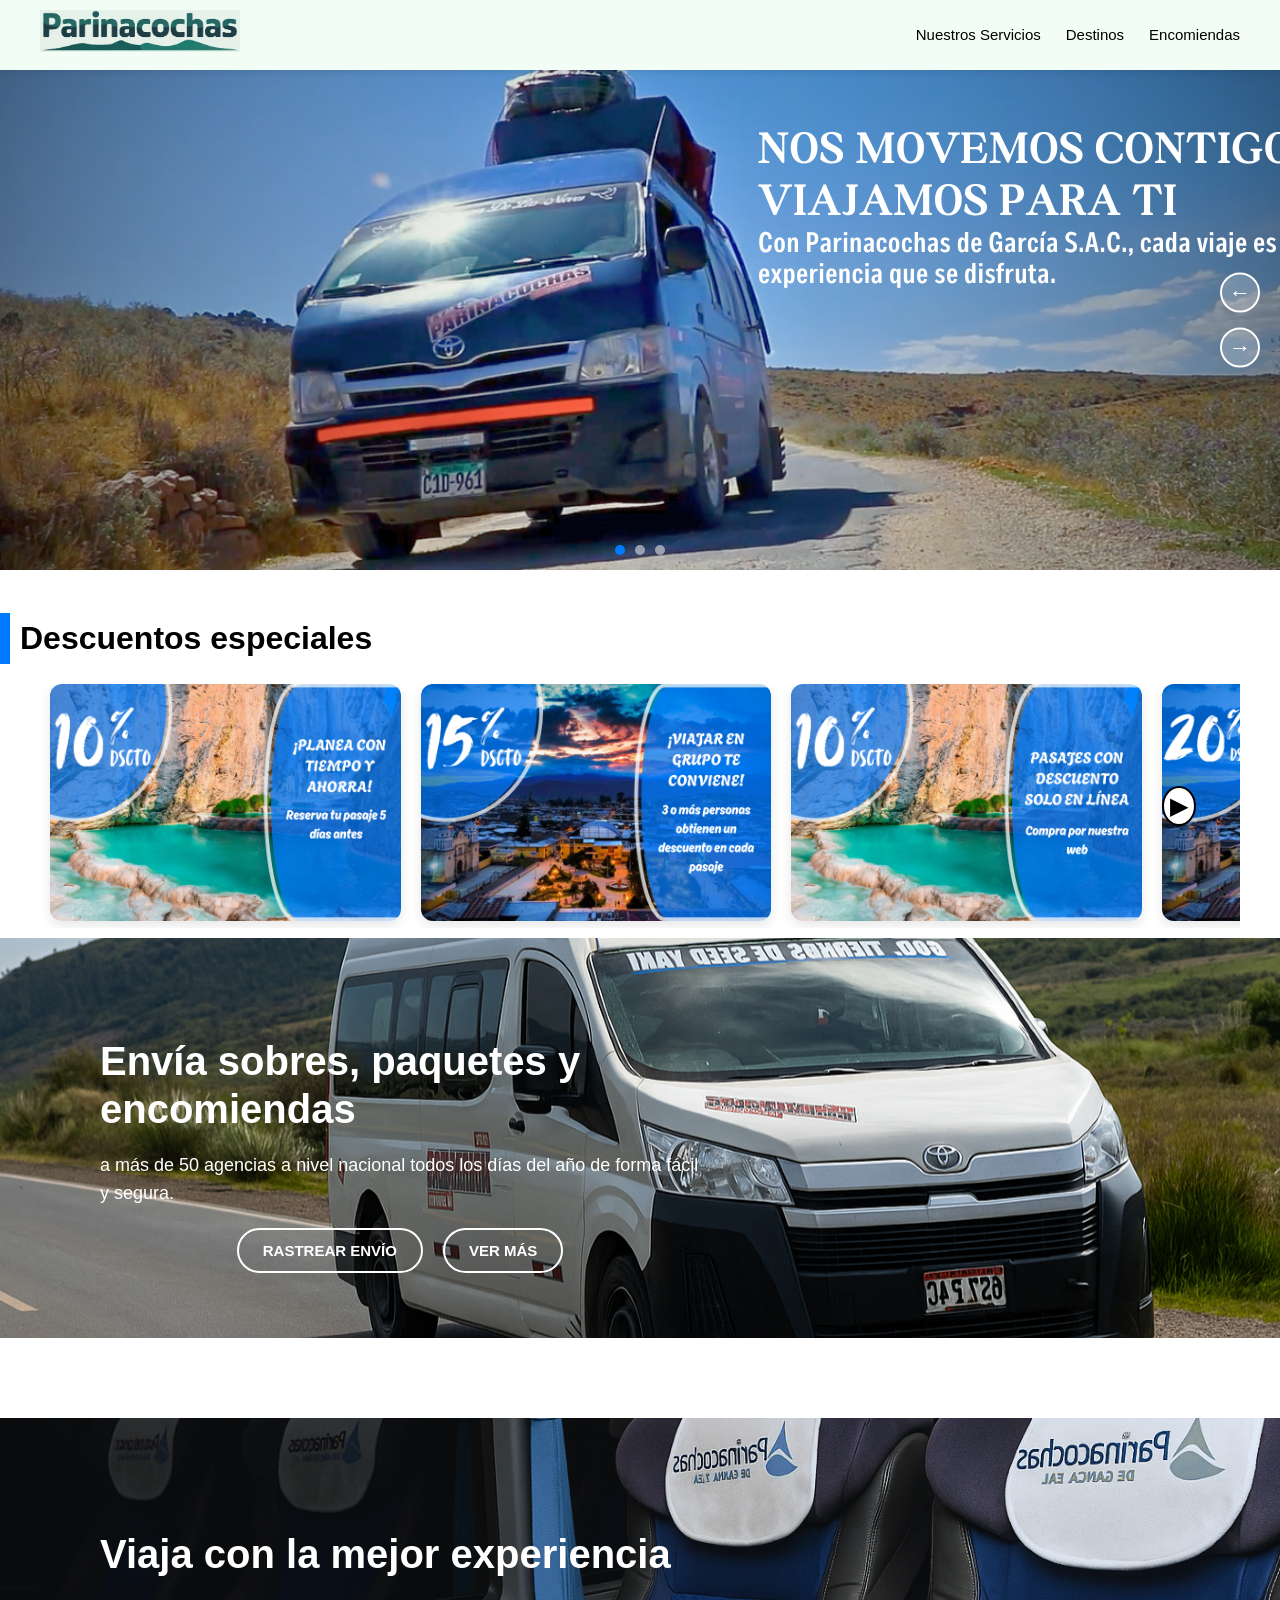
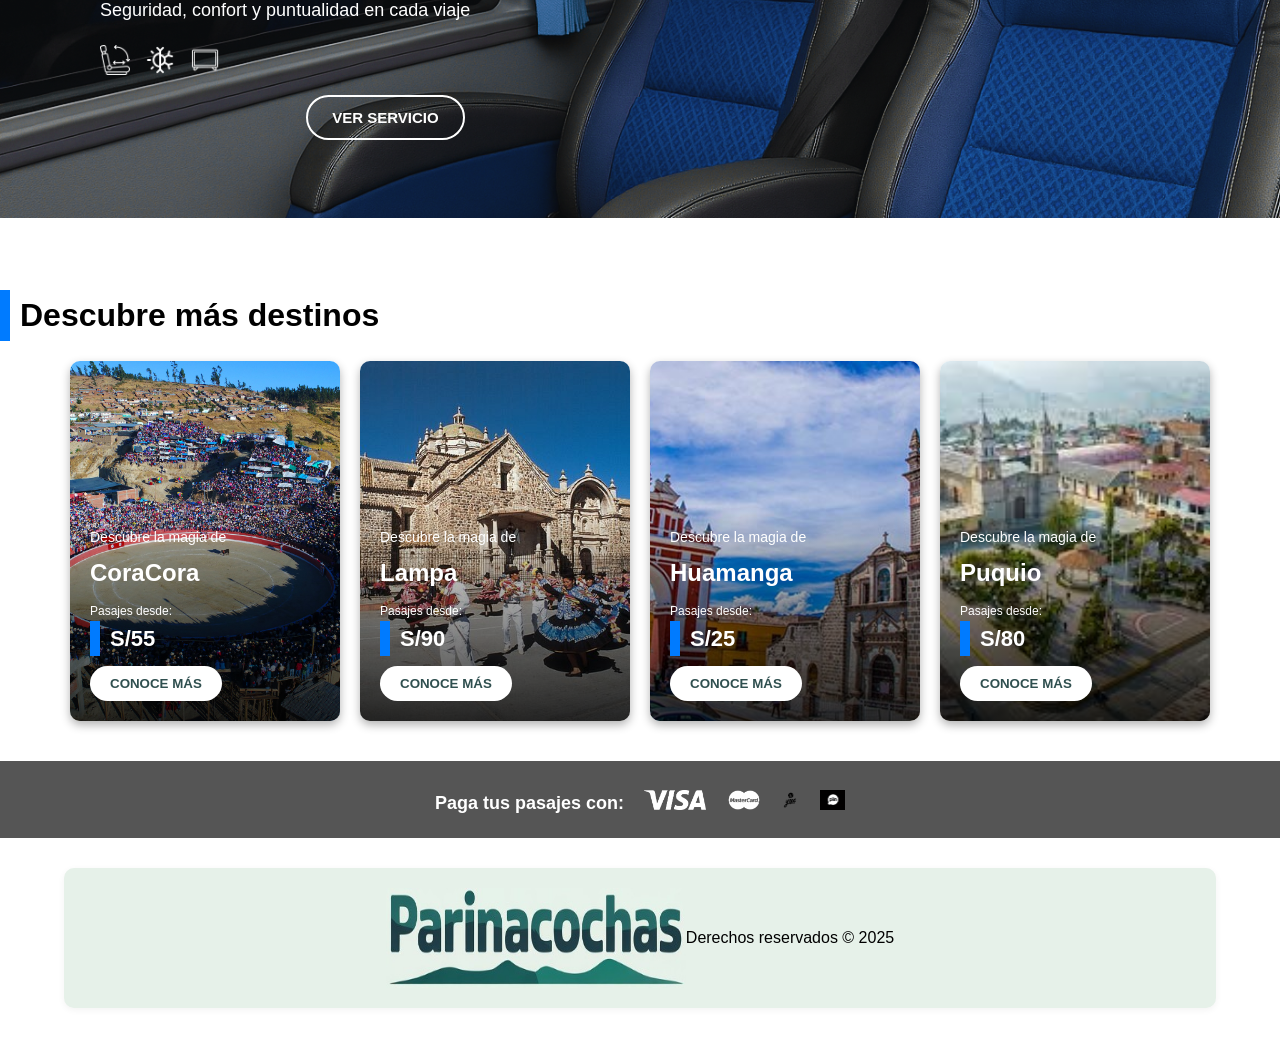
<file: index.html>
<!DOCTYPE html>
<html lang="es">

<head>
  <meta charset="UTF-8">
  <meta name="viewport" content="width=device-width, initial-scale=1.0">
  <link rel="stylesheet" href="../css/estilos.css">
  <title>Empresa de Transporte</title>
</head>

<body>
  <!-- Encabezado con logo y menú -->
  <header class="header">
    <div class="logo">
      <a href="index.html">
        <img src="../imagenes.img/logo.jpg" alt="Logo Empresa" width="200" height="42">
      </a>
    </div>
    <nav class="menu">
      <a href="paginasec/NuestrosServicios.html">Nuestros Servicios</a>
      <a href="paginasec/Destinos.html">Destinos</a>
      <a href="paginasec/Encomiendas.html">Encomiendas</a>
    </nav>
  </header>

  <!-- Imagen principal con cinta de búsqueda -->
  <main>
    <section class="imagen-principal">
      <div class="contenedor-imagen">
        <div class="carousel-fade">
  <div class="slide active" style="background-image: url('../imagenes.img/LOGOGRANDE.png');"></div>
  <div class="slide" style="background-image: url('../imagenes.img/LOGOGRANDE2.png');"></div>
  <div class="slide" style="background-image: url('../imagenes.img/LOGOGRANDE3.png');"></div>

  <!-- Flechas -->
  <div class="flechas-carousel">
    <button class="prev" onclick="cambiarSlide(-1)">&#x2190;</button>
    <button class="next" onclick="cambiarSlide(1)">&#x2192;</button>
  </div>

  <!-- Puntitos -->
  <div class="puntos-carousel" id="puntosCarousel">
    <span onclick="irASlide(0)" class="punto active"></span>
    <span onclick="irASlide(1)" class="punto"></span>
    <span onclick="irASlide(2)" class="punto"></span>
  </div>

        <div class="cinta-opciones">

        </div>
      </div>
      <div id="marcador-cinta" style="height: 1px;"></div>
    </section>

    <!-- Descuentos especiales -->
    <section class="descuentos">
      <h3>Descuentos especiales</h3>
      <div class="carrusel-container">
        <button class="flecha izquierda" onclick="moverCarrusel(-1)">&#x25C0;</button>
        <div class="carrusel" id="carruselDescuentos">
          <div class="slide"><img src="../imagenes.img/1.png" alt="Descuento 1"></div>
          <div class="slide"><img src="../imagenes.img/2.png" alt="Descuento 2"></div>
          <div class="slide"><img src="../imagenes.img/3.png" alt="Descuento 3"></div>
          <div class="slide"><img src="../imagenes.img/4.png" alt="Descuento 4"></div>
          <div class="slide"><img src="../imagenes.img/5.png" alt="Descuento 5"></div>
          <div class="slide"><img src="../imagenes.img/6.png" alt="Descuento 6"></div>
        </div>
        <button class="flecha derecha" onclick="moverCarrusel(1)">&#x25B6;</button>
      </div>
    </section>

    <!-- Sección de encomiendas -->
   <section class="seccion-encomiendas">
  <div class="imagen-fondo" style="background-image: url('../imagenes.img/ENCOMIENDASLOGOPRINCIPAL.png');">
    <div class="contenido-lateral">
      <h2><span class="normal">Envía sobres, paquetes y</span> <br><strong>encomiendas</strong></h2>
      <p>a más de 50 agencias a nivel nacional todos los días del año de forma fácil y segura.</p>
      <div class="botones">
        <button class="btn-transparente">RASTREAR ENVÍO</button>
        <a href="../principal/paginasec/Encomiendas.html"><button class="btn-transparente">VER MÁS</button></a>
      </div>
    </div>
  </div>
</section>

    <!-- Sección de servicios -->
    <section class="seccion-experiencia">
  <div class="imagen-fondo" style="background-image: url('../imagenes.img/LOGOEXPERIENCIAPRINCIP.png');">
    <div class="contenido-lateral">
      <h2><strong>Viaja con la mejor experiencia</strong></h2>
      <p>Seguridad, confort y puntualidad en cada viaje</p>
      <div class="iconos">
        <img src="../imagenes.img/LOGOASIENTOS.png" alt="WiFi">
        <img src="../imagenes.img/LOGOSOLINVIERNO.png" alt="Maleta">
        <img src="../imagenes.img/LOGOPANTALLA.png" alt="Ubicación">
      </div>
      <div class="botones">
        <a href="../principal/paginasec/NuestrosServicios.html"><button class="btn-transparente">VER SERVICIO</button></a>
      </div>
    </div>
  </div>
</section>

    <!-- Sección de destinos -->
    <section class="destinos-movilbus">
      <h3>Descubre más destinos</h3>
      <div class="grid-destinos">
        <!-- 4 tarjetas -->
        <div class="card-destino" style="background-image: url('../imagenes.img/coracora.jpg');">
          <div class="overlay-texto">
            <p>Descubre la magia de</p>
            <h2>CoraCora</h2>
            <span>Pasajes desde:</span>
            <h3>S/55</h3>
            <button class="btn-conoce">CONOCE MÁS</button>
          </div>
        </div>
        <div class="card-destino" style="background-image: url('../imagenes.img/lampa.jpg');">
          <div class="overlay-texto">
            <p>Descubre la magia de</p>
            <h2>Lampa</h2>
            <span>Pasajes desde:</span>
            <h3>S/90</h3>
            <button class="btn-conoce">CONOCE MÁS</button>
          </div>
        </div>
        <div class="card-destino" style="background-image: url('../imagenes.img/huamanga.jpg');">
          <div class="overlay-texto">
            <p>Descubre la magia de</p>
            <h2>Huamanga</h2>
            <span>Pasajes desde:</span>
            <h3>S/25</h3>
            <button class="btn-conoce">CONOCE MÁS</button>
          </div>
        </div>
        <div class="card-destino" style="background-image: url('../imagenes.img/puquio.jpg');">
          <div class="overlay-texto">
            <p>Descubre la magia de</p>
            <h2>Puquio</h2>
            <span>Pasajes desde:</span>
            <h3>S/80</h3>
            <button class="btn-conoce">CONOCE MÁS</button>
          </div>
        </div>
      </div>
    </section>

    <!-- Cinta de métodos de pago -->
    <section class="cinta-metodos">
      <p>Paga tus pasajes con:</p>
      <div class="logos-pago">
        <img src="../imagenes.img/VISA.jpg" alt="Visa">
        <img src="../imagenes.img/MASTERCARD.jpg" alt="MasterCard">
        <img src="../imagenes.img/YAPE.jpg" alt="Yape">
        <img src="../imagenes.img/PLIN.jpg" alt="Plin">
      </div>
    </section>

  <div id="espacio-cinta" style="height: 0px;"></div>

  <footer>
    
    <div class="logo-footer">
      <img src="../imagenes.img/logo.jpg" alt="Logo Empresa" width="300" height="100">
      <p>Derechos reservados &copy; 2025</p>
    </div>
  </footer>
<script>
(function(){if(!window.chatbase||window.chatbase("getState")!=="initialized"){window.chatbase=(...arguments)=>{if(!window.chatbase.q){window.chatbase.q=[]}window.chatbase.q.push(arguments)};window.chatbase=new Proxy(window.chatbase,{get(target,prop){if(prop==="q"){return target.q}return(...args)=>target(prop,...args)}})}const onLoad=function(){const script=document.createElement("script");script.src="https://www.chatbase.co/embed.min.js";script.id="LGtO9ymXSrsRJKnBXQGCp";script.domain="www.chatbase.co";document.body.appendChild(script)};if(document.readyState==="complete"){onLoad()}else{window.addEventListener("load",onLoad)}})();
</script>
  <script>
    const cinta = document.querySelector('.cinta-opciones');
    const marcador = document.getElementById('marcador-cinta');
    const espacioCinta = document.getElementById('espacio-cinta');
    let timeoutId;

    const observer = new IntersectionObserver((entries) => {
      entries.forEach(entry => {
        if (!entry.isIntersecting) {
          clearTimeout(timeoutId);
          cinta.classList.add('fija');
          espacioCinta.style.height = `${cinta.offsetHeight}px`;
        } else {
          timeoutId = setTimeout(() => {
            cinta.classList.remove('fija');
            espacioCinta.style.height = '0px';
          }, 400);
        }
      });
    }, {
      root: null,
      threshold: 1
    });

    observer.observe(marcador);
  </script>

  <script>
    let carrusel = document.getElementById('carruselDescuentos');
    let index = 0;

    function moverCarrusel(direccion) {
      const totalSlides = carrusel.children.length;
      const slidesVisibles = 3;
      const slideWidth = carrusel.children[0].offsetWidth + 20;
      const maxIndex = totalSlides;

      index += direccion;

      if (index < 0) {
        index = totalSlides - slidesVisibles;
      } else if (index > totalSlides - slidesVisibles) {
        index = 0;
      }

      carrusel.style.transform = `translateX(-${index * slideWidth}px)`;
    }
  </script>
<!-- VALIDACIÓN DE FORMULARIOS -->
<script>
document.querySelector(".formulario-busqueda").addEventListener("submit", function(e) {
  const origen = document.getElementById("origen").value;
  const destino = document.getElementById("destino").value;
  const salida = document.getElementById("fecha_salida").value;

  if (!origen || !destino || !salida) {
    e.preventDefault();
    alert("Por favor, completa origen, destino y fecha de salida.");
  }
});
</script>

<script>
let slideIndex = 0;
const slides = document.querySelectorAll(".carousel-fade .slide");
const puntos = document.querySelectorAll(".punto");

function mostrarSlide(n) {
  slides.forEach(slide => slide.classList.remove("active"));
  puntos.forEach(p => p.classList.remove("active"));

  slideIndex = (n + slides.length) % slides.length;
  slides[slideIndex].classList.add("active");
  puntos[slideIndex].classList.add("active");
}

function cambiarSlide(n) {
  mostrarSlide(slideIndex + n);
}

function irASlide(n) {
  mostrarSlide(n);
}

// Cambio automático (opcional)

</script>

<script>
  const selector = document.getElementById('pasajeros-btn');
  const dropdown = document.querySelector('.pasajeros-dropdown');

  selector.addEventListener('click', () => {
    dropdown.style.display = dropdown.style.display === 'none' ? 'block' : 'none';
  });

  document.addEventListener('click', function (e) {
    if (!document.querySelector('.pasajeros-grupo').contains(e.target)) {
      dropdown.style.display = 'none';
    }
  });

  function actualizarContador(tipo, cambio) {
    const elemento = document.getElementById(tipo);
    let valor = parseInt(elemento.textContent);
    valor = Math.max(0, valor + cambio);

    // Limita que siempre haya al menos 1 adulto
    if (tipo === 'adultos' && valor === 0) return;

    elemento.textContent = valor;

    actualizarResumenPasajeros();
  }

  function actualizarResumenPasajeros() {
    const adultos = parseInt(document.getElementById('adultos').textContent);
    const ninos = parseInt(document.getElementById('ninos').textContent);
    const bebes = parseInt(document.getElementById('bebes').textContent);
    const total = adultos + ninos + bebes;

    let label = `${total} pasajero${total > 1 ? 's' : ''}`;
    selector.textContent = label;
  }

  // Inicializa
  actualizarResumenPasajeros();
</script>

<script>
  document.querySelector(".formulario-busqueda").addEventListener("submit", function (e) {
    e.preventDefault(); // Previene envío por defecto del formulario

    const origen = document.getElementById("origen").value;
    const destino = document.getElementById("destino").value;
    const fechaSalida = document.getElementById("fecha_salida").value;
    const adultos = parseInt(document.getElementById("adultos").textContent);
    const ninos = parseInt(document.getElementById("ninos").textContent);
    const bebes = parseInt(document.getElementById("bebes").textContent);
    const totalPasajeros = adultos + ninos + bebes;

    if (!origen || !destino || !fechaSalida) {
      alert("Por favor, completa origen, destino y fecha de salida.");
      return;
    }

    // Guardamos en localStorage
    localStorage.setItem("origen", origen);
    localStorage.setItem("destino", destino);
    localStorage.setItem("fechaSalida", fechaSalida);
    localStorage.setItem("adultos", adultos);
    localStorage.setItem("ninos", ninos);
    localStorage.setItem("bebes", bebes);
    localStorage.setItem("totalPasajeros", totalPasajeros);

    // Ir a página de asientos
    window.location.href = "../principal/paginasterc/Asientos.html";
  });
</script>



</body>

</html>
</file>
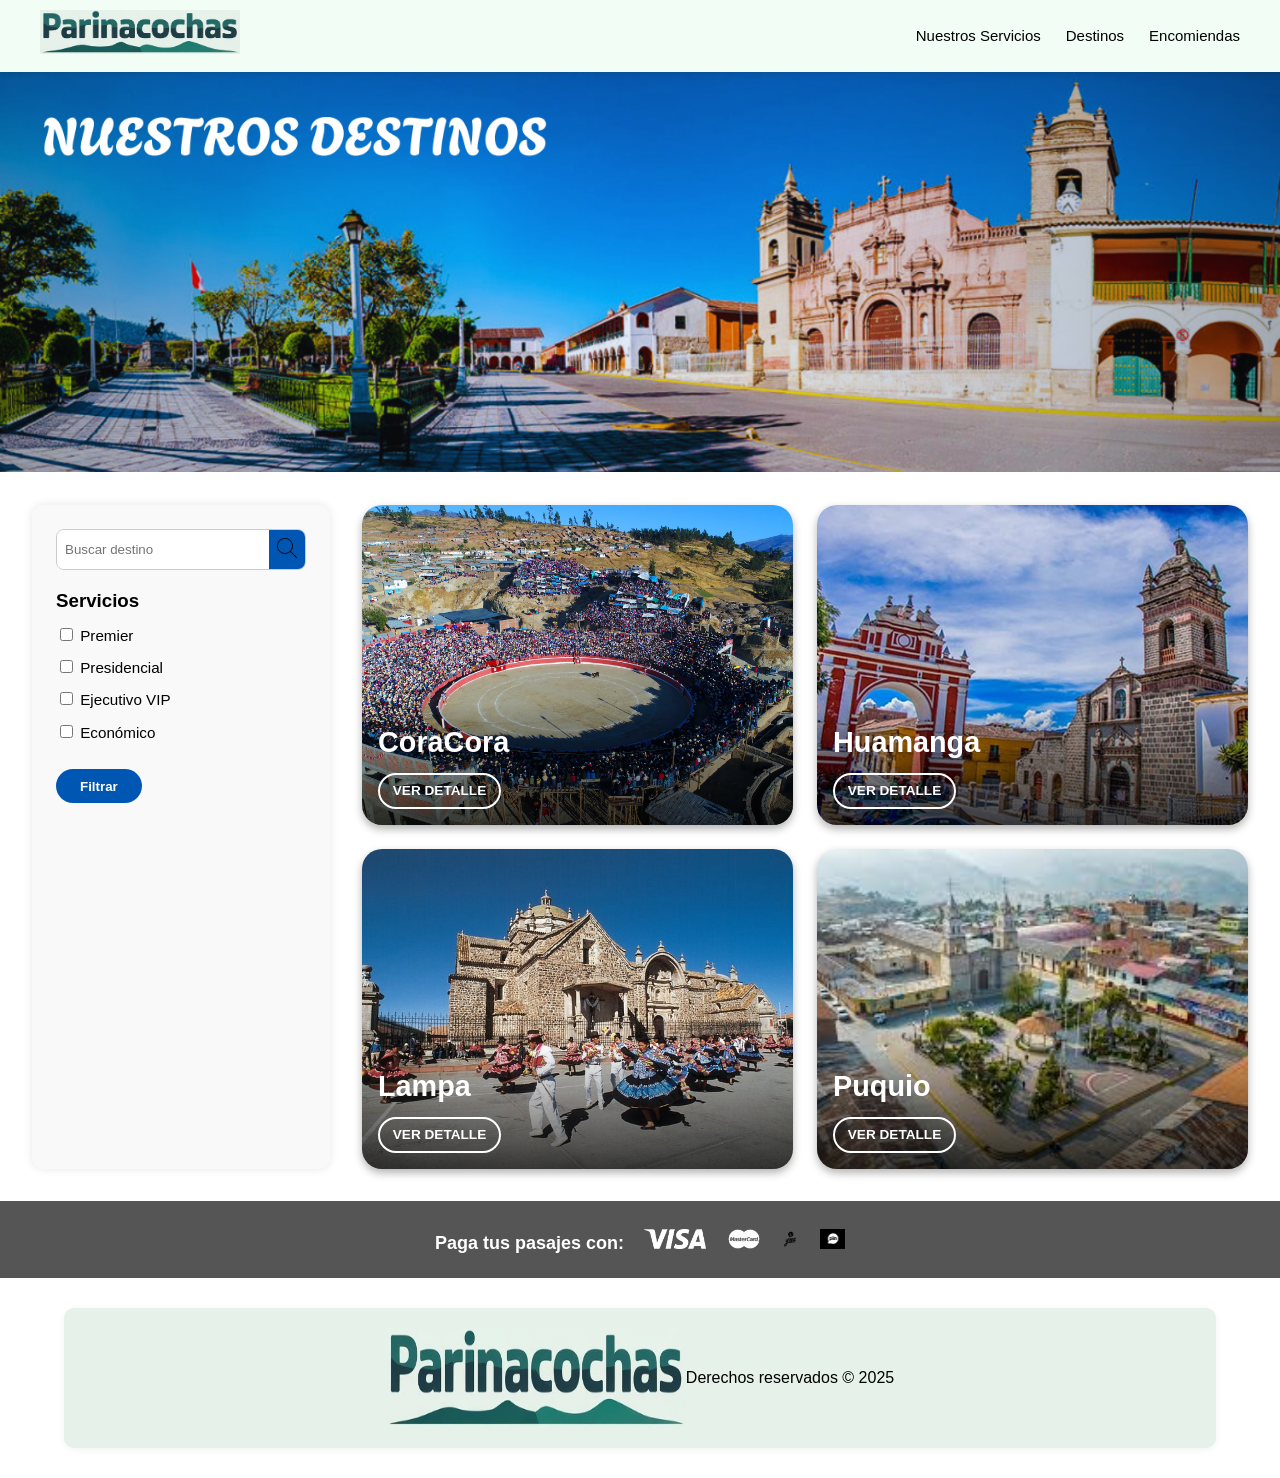
<file: Destinos.html>
<!DOCTYPE html>
<html lang="es">
<head>
    <meta charset="UTF-8">
    <meta name="viewport" content="width=device-width, initial-scale=1.0">
    <title>Destinos</title>
    <link rel="stylesheet" href="../../css/estilos.css">
    <link rel="stylesheet" href="../../css/destinos.css">
</head>
<body>
     <!-- Header y cinta desde index -->
  <header class="header">
    <div class="logo">
      <a href="../index.html">
        <img src="../../imagenes.img/logo.jpg" alt="Logo Empresa" width="200">
      </a>
    </div>
    <nav class="menu">
      <a href="NuestrosServicios.html">Nuestros Servicios</a>
      <a href="Destinos.html">Destinos</a>
      <a href="Encomiendas.html">Encomiendas</a>
    </nav>
  </header>

   <!-- Imagen principal y cinta de búsqueda -->
  <main>
    <section class="imagen-principal">
      <div class="contenedor-imagen">
        <img id="imagenpa" src="../../imagenes.img/LOGOGRANDEDESTINOS.png" alt="Gran Logo">

         <div class="cinta-opciones">
         
        </div>
      </div>
      <div id="marcador-cinta" style="height: 1px;"></div>
    </section>
  </main>

  <main class="contenedor-destinos">
    <aside class="filtro-destinos">
      <div class="buscador">
        <input type="text" placeholder="Buscar destino">
        <button><img src="../../imagenes.img/ICONOLUPA.png" alt="Buscar"></button>
      </div>

      <h3>Servicios</h3>
      <label><input type="checkbox"> Premier</label>
      <label><input type="checkbox"> Presidencial</label>
      <label><input type="checkbox"> Ejecutivo VIP</label>
      <label><input type="checkbox"> Económico</label>

      <button class="btn-filtrar">Filtrar</button>
    </aside>

    <section class="grid-destinos">
      <div class="destino">
        <img src="../../imagenes.img/coracora.jpg" alt="Barranca">
        <div class="contenido">
          <h2>CoraCora</h2>
          <a href="#" class="btn-servicio">VER DETALLE</a>
        </div>
      </div>

      <div class="destino">
        <img src="../../imagenes.img/huamanga.jpg" alt="Caraz">
        <div class="contenido">
          <h2>Huamanga</h2>
          <a href="#" class="btn-servicio">VER DETALLE</a>
        </div>
      </div>

      <div class="destino">
        <img src="../../imagenes.img/lampa.jpg" alt="Chachapoyas">
        <div class="contenido">
          <h2>Lampa</h2>
          <a href="#" class="btn-servicio">VER DETALLE</a>
        </div>
      </div>

      <div class="destino">
        <img src="../../imagenes.img/puquio.jpg" alt="Cusco">
        <div class="contenido">
          <h2>Puquio</h2>
          <a href="#" class="btn-servicio">VER DETALLE</a>
        </div>
      </div>
    </section>
  </main>

  <!-- Cinta de métodos de pago -->
<section class="cinta-metodos">
  <p>Paga tus pasajes con:</p>
  <div class="logos-pago">
    <img src="../../imagenes.img/VISA.jpg" alt="Visa">
    <img src="../../imagenes.img/MASTERCARD.jpg" alt="MasterCard">
    <img src="../../imagenes.img/YAPE.jpg" alt="Yape">
    <img src="../../imagenes.img/PLIN.jpg" alt="Plin">
  </div>
</section>


  <!-- Footer -->
  <footer>
    <div class="logo-footer">
      <img src="../../imagenes.img/logo.jpg" alt="Logo Empresa" width="300" height="100">
      <p>Derechos reservados &copy; 2025</p>
    </div>
  </footer>
   <script>
(function(){if(!window.chatbase||window.chatbase("getState")!=="initialized"){window.chatbase=(...arguments)=>{if(!window.chatbase.q){window.chatbase.q=[]}window.chatbase.q.push(arguments)};window.chatbase=new Proxy(window.chatbase,{get(target,prop){if(prop==="q"){return target.q}return(...args)=>target(prop,...args)}})}const onLoad=function(){const script=document.createElement("script");script.src="https://www.chatbase.co/embed.min.js";script.id="LGtO9ymXSrsRJKnBXQGCp";script.domain="www.chatbase.co";document.body.appendChild(script)};if(document.readyState==="complete"){onLoad()}else{window.addEventListener("load",onLoad)}})();
</script>
  <!-- JS para cinta flotante -->
  <script>
    const cinta = document.querySelector('.cinta-opciones');
    const marcador = document.getElementById('marcador-cinta');
    const espacioCinta = document.getElementById('espacio-cinta');
    let timeoutId;

    const observer = new IntersectionObserver((entries) => {
      entries.forEach(entry => {
        if (!entry.isIntersecting) {
          clearTimeout(timeoutId);
          cinta.classList.add('fija');
          espacioCinta.style.height = `${cinta.offsetHeight}px`;
        } else {
          timeoutId = setTimeout(() => {
            cinta.classList.remove('fija');
            espacioCinta.style.height = '0px';
          }, 400);
        }
      });
    }, {
      root: null,
      threshold: 1
    });

    observer.observe(marcador);
  </script>
    
    <script>
  const selector = document.getElementById('pasajeros-btn');
  const dropdown = document.querySelector('.pasajeros-dropdown');

  selector.addEventListener('click', () => {
    dropdown.style.display = dropdown.style.display === 'none' ? 'block' : 'none';
  });

  document.addEventListener('click', function (e) {
    if (!document.querySelector('.pasajeros-grupo').contains(e.target)) {
      dropdown.style.display = 'none';
    }
  });

  function actualizarContador(tipo, cambio) {
    const elemento = document.getElementById(tipo);
    let valor = parseInt(elemento.textContent);
    valor = Math.max(0, valor + cambio);

    // Limita que siempre haya al menos 1 adulto
    if (tipo === 'adultos' && valor === 0) return;

    elemento.textContent = valor;

    actualizarResumenPasajeros();
  }

  function actualizarResumenPasajeros() {
    const adultos = parseInt(document.getElementById('adultos').textContent);
    const ninos = parseInt(document.getElementById('ninos').textContent);
    const bebes = parseInt(document.getElementById('bebes').textContent);
    const total = adultos + ninos + bebes;

    let label = `${total} pasajero${total > 1 ? 's' : ''}`;
    selector.textContent = label;
  }

  // Inicializa
  actualizarResumenPasajeros();
</script>

<script>
  document.querySelector(".formulario-busqueda").addEventListener("submit", function (e) {
    e.preventDefault(); // Previene envío por defecto del formulario

    const origen = document.getElementById("origen").value;
    const destino = document.getElementById("destino").value;
    const fechaSalida = document.getElementById("fecha_salida").value;
    const adultos = parseInt(document.getElementById("adultos").textContent);
    const ninos = parseInt(document.getElementById("ninos").textContent);
    const bebes = parseInt(document.getElementById("bebes").textContent);
    const totalPasajeros = adultos + ninos + bebes;

    if (!origen || !destino || !fechaSalida) {
      alert("Por favor, completa origen, destino y fecha de salida.");
      return;
    }

    // Guardamos en localStorage
    localStorage.setItem("origen", origen);
    localStorage.setItem("destino", destino);
    localStorage.setItem("fechaSalida", fechaSalida);
    localStorage.setItem("adultos", adultos);
    localStorage.setItem("ninos", ninos);
    localStorage.setItem("bebes", bebes);
    localStorage.setItem("totalPasajeros", totalPasajeros);

    // Ir a página de asientos
    window.location.href = "../paginasterc/Asientos.html";
  });
</script>

</body>
</html>
</file>
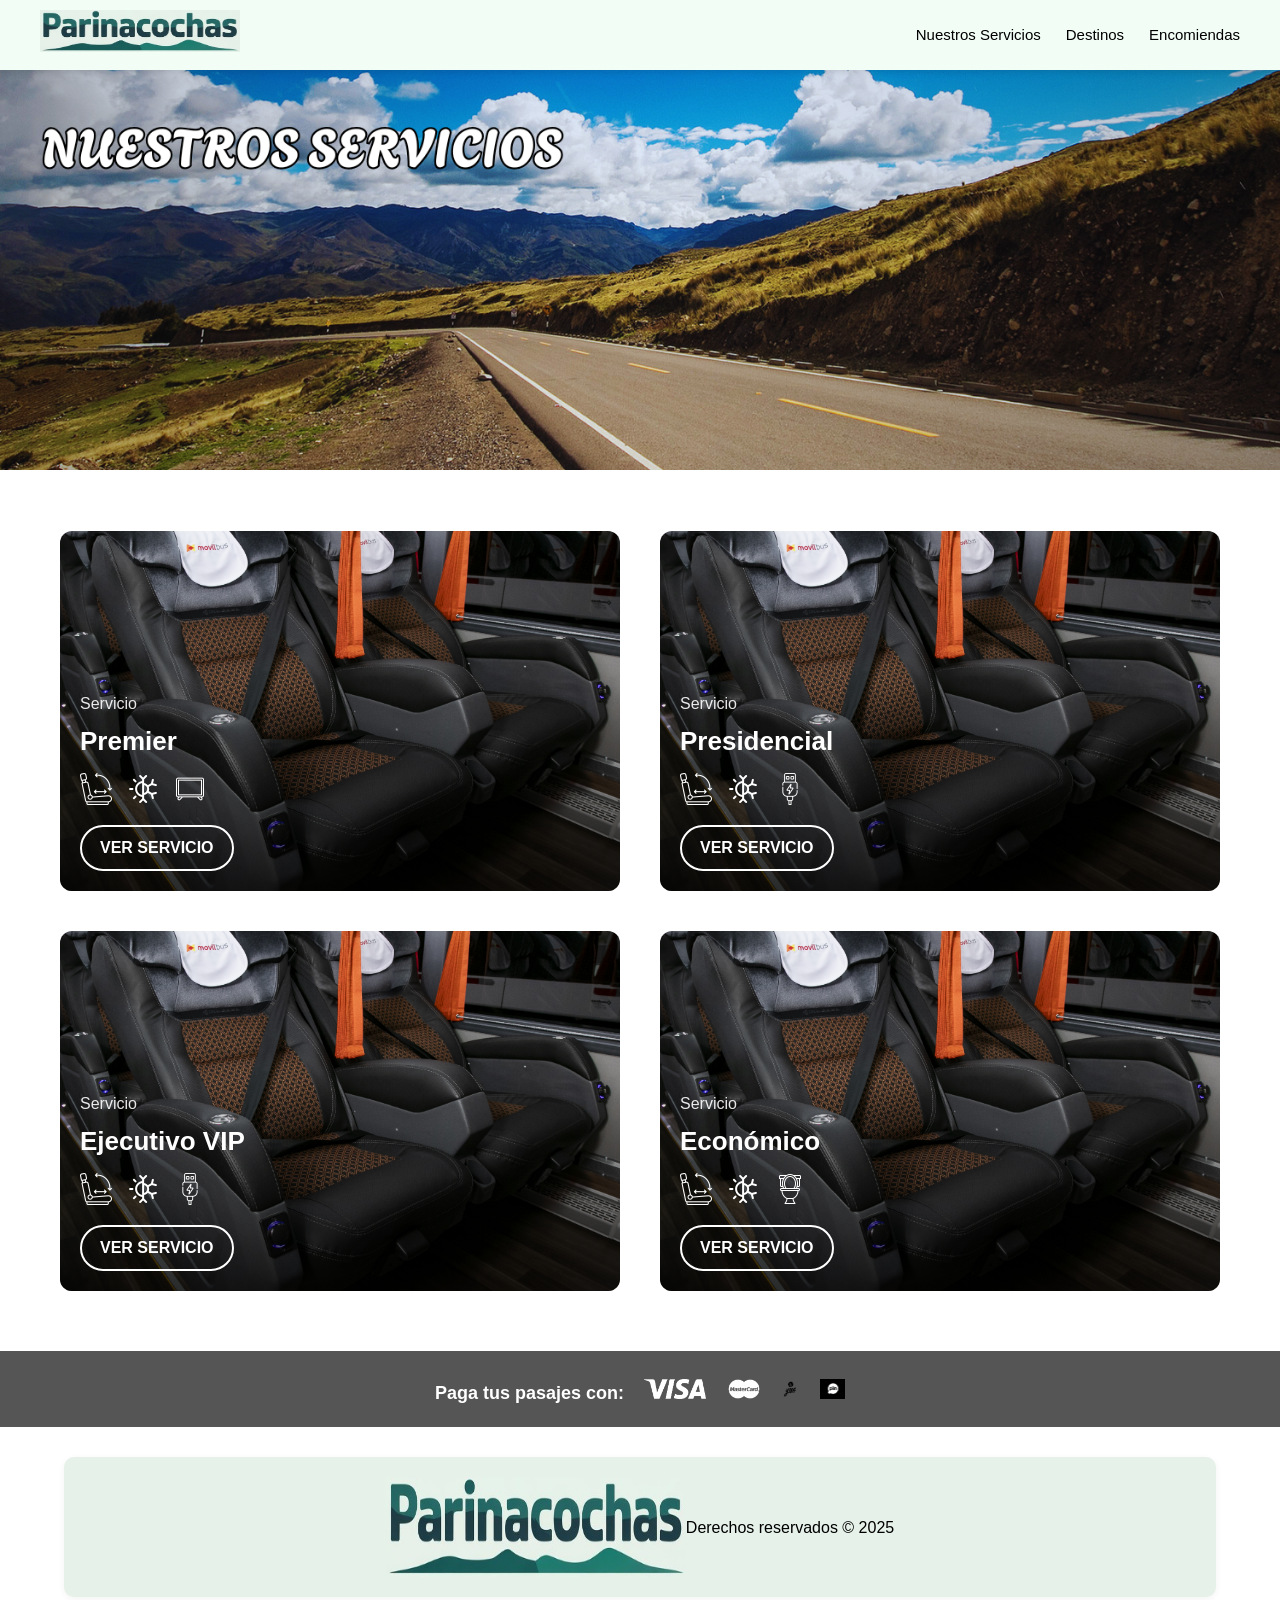
<file: NuestrosServicios.html>
<!DOCTYPE html>
<html lang="es">
<head>
    <meta charset="UTF-8">
    <meta name="viewport" content="width=device-width, initial-scale=1.0">
    <title>Nuestros Servicios</title>
    <link rel="stylesheet" href="../../css/estilos.css">
    <link rel="stylesheet" href="../../css/servicios.css">
</head>
<body>
    <!-- Header -->
  <header class="header">
    <div class="logo">
      <a href="../index.html">
        <img src="../../imagenes.img/logo.jpg" alt="Logo Empresa" width="200" height="42">
      </a>
    </div>
    <nav class="menu">
      <a href="NuestrosServicios.html">Nuestros Servicios</a>
      <a href="Destinos.html">Destinos</a>
      <a href="Encomiendas.html">Encomiendas</a>
    </nav>
  </header>

  <!-- Imagen principal y cinta de búsqueda -->
  <main>
    <section class="imagen-principal">
      <div class="contenedor-imagen">
        <img id="imagenpa" src="../../imagenes.img/LOGOGRANDENUESTROSSERVICIOS.png" alt="Gran Logo">

       
      </div>
      <div id="marcador-cinta" style="height: 1px;"></div>
    </section>
  </main>

  <div class="servicios-container">
  <div class="tarjeta-servicio" style="background-image: url('../../imagenes.img/PREMIERE.jpg');">
    <div class="contenido">
      <p>Servicio</p>
      <h2>Premier</h2>
      <div class="iconos">
        <img src="../../imagenes.img/LOGOASIENTOS.png" alt="Icono 1">
        <img src="../../imagenes.img/LOGOSOLINVIERNO.png" alt="Icono 2">
        <img src="../../imagenes.img/LOGOPANTALLA.png" alt="Icono 3">
      </div>
      <a href="#" class="btn-servicio">VER SERVICIO</a>
    </div>
  </div>

  <div class="tarjeta-servicio" style="background-image: url('../../imagenes.img/PREMIERE.jpg');">
    <div class="contenido">
      <p>Servicio</p>
      <h2>Presidencial</h2>
      <div class="iconos">
        <img src="../../imagenes.img/LOGOASIENTOS.png" alt="Icono 1">
        <img src="../../imagenes.img/LOGOSOLINVIERNO.png" alt="Icono 2">
        <img src="../../imagenes.img/LOGOCARGADOR.png" alt="Icono 3">
      </div>
      <a href="#" class="btn-servicio">VER SERVICIO</a>
    </div>
  </div>

  <div class="tarjeta-servicio" style="background-image: url('../../imagenes.img/PREMIERE.jpg');">
    <div class="contenido">
      <p>Servicio</p>
      <h2>Ejecutivo VIP</h2>
      <div class="iconos">
        <img src="../../imagenes.img/LOGOASIENTOS.png" alt="Icono 1">
        <img src="../../imagenes.img/LOGOSOLINVIERNO.png" alt="Icono 2">
        <img src="../../imagenes.img/LOGOCARGADOR.png" alt="Icono 3">
      </div>
      <a href="#" class="btn-servicio">VER SERVICIO</a>
    </div>
  </div>

  <div class="tarjeta-servicio" style="background-image: url('../../imagenes.img/PREMIERE.jpg');">
    <div class="contenido">
      <p>Servicio</p>
      <h2>Económico</h2>
      <div class="iconos">
        <img src="../../imagenes.img/LOGOASIENTOS.png" alt="Icono 1">
        <img src="../../imagenes.img/LOGOSOLINVIERNO.png" alt="Icono 2">
        <img src="../../imagenes.img/LOGOINODORO.png" alt="Icono 3">
      </div>
      <a href="#" class="btn-servicio">VER SERVICIO</a>
    </div>
  </div>
</div>

<!-- Cinta de métodos de pago -->
<section class="cinta-metodos">
  <p>Paga tus pasajes con:</p>
  <div class="logos-pago">
    <img src="../../imagenes.img/VISA.jpg" alt="Visa">
    <img src="../../imagenes.img/MASTERCARD.jpg" alt="MasterCard">
    <img src="../../imagenes.img/YAPE.jpg" alt="Yape">
    <img src="../../imagenes.img/PLIN.jpg" alt="Plin">
  </div>
</section>


  <!-- Footer -->
  <footer>
    <div class="logo-footer">
      <img src="../../imagenes.img/logo.jpg" alt="Logo Empresa" width="300" height="100">
      <p>Derechos reservados &copy; 2025</p>
    </div>
  </footer>

 <script>
(function(){if(!window.chatbase||window.chatbase("getState")!=="initialized"){window.chatbase=(...arguments)=>{if(!window.chatbase.q){window.chatbase.q=[]}window.chatbase.q.push(arguments)};window.chatbase=new Proxy(window.chatbase,{get(target,prop){if(prop==="q"){return target.q}return(...args)=>target(prop,...args)}})}const onLoad=function(){const script=document.createElement("script");script.src="https://www.chatbase.co/embed.min.js";script.id="LGtO9ymXSrsRJKnBXQGCp";script.domain="www.chatbase.co";document.body.appendChild(script)};if(document.readyState==="complete"){onLoad()}else{window.addEventListener("load",onLoad)}})();
</script>
  <!-- JS para cinta flotante -->
  <script>
    const cinta = document.querySelector('.cinta-opciones');
    const marcador = document.getElementById('marcador-cinta');
    const espacioCinta = document.getElementById('espacio-cinta');
    let timeoutId;

    const observer = new IntersectionObserver((entries) => {
      entries.forEach(entry => {
        if (!entry.isIntersecting) {
          clearTimeout(timeoutId);
          cinta.classList.add('fija');
          espacioCinta.style.height = `${cinta.offsetHeight}px`;
        } else {
          timeoutId = setTimeout(() => {
            cinta.classList.remove('fija');
            espacioCinta.style.height = '0px';
          }, 400);
        }
      });
    }, {
      root: null,
      threshold: 1
    });

    observer.observe(marcador);
  </script>

  <script>
  const selector = document.getElementById('pasajeros-btn');
  const dropdown = document.querySelector('.pasajeros-dropdown');

  selector.addEventListener('click', () => {
    dropdown.style.display = dropdown.style.display === 'none' ? 'block' : 'none';
  });

  document.addEventListener('click', function (e) {
    if (!document.querySelector('.pasajeros-grupo').contains(e.target)) {
      dropdown.style.display = 'none';
    }
  });

  function actualizarContador(tipo, cambio) {
    const elemento = document.getElementById(tipo);
    let valor = parseInt(elemento.textContent);
    valor = Math.max(0, valor + cambio);

    // Limita que siempre haya al menos 1 adulto
    if (tipo === 'adultos' && valor === 0) return;

    elemento.textContent = valor;

    actualizarResumenPasajeros();
  }

  function actualizarResumenPasajeros() {
    const adultos = parseInt(document.getElementById('adultos').textContent);
    const ninos = parseInt(document.getElementById('ninos').textContent);
    const bebes = parseInt(document.getElementById('bebes').textContent);
    const total = adultos + ninos + bebes;

    let label = `${total} pasajero${total > 1 ? 's' : ''}`;
    selector.textContent = label;
  }

  // Inicializa
  actualizarResumenPasajeros();
</script>


<script>
  document.querySelector(".formulario-busqueda").addEventListener("submit", function (e) {
    e.preventDefault(); // Previene envío por defecto del formulario

    const origen = document.getElementById("origen").value;
    const destino = document.getElementById("destino").value;
    const fechaSalida = document.getElementById("fecha_salida").value;
    const adultos = parseInt(document.getElementById("adultos").textContent);
    const ninos = parseInt(document.getElementById("ninos").textContent);
    const bebes = parseInt(document.getElementById("bebes").textContent);
    const totalPasajeros = adultos + ninos + bebes;

    if (!origen || !destino || !fechaSalida) {
      alert("Por favor, completa origen, destino y fecha de salida.");
      return;
    }

    // Guardamos en localStorage
    localStorage.setItem("origen", origen);
    localStorage.setItem("destino", destino);
    localStorage.setItem("fechaSalida", fechaSalida);
    localStorage.setItem("adultos", adultos);
    localStorage.setItem("ninos", ninos);
    localStorage.setItem("bebes", bebes);
    localStorage.setItem("totalPasajeros", totalPasajeros);

    // Ir a página de asientos
    window.location.href = "../paginasterc/Asientos.html";
  });
</script>

</body>
</html>
</file>
<file: css/estilos.css>
/* ====================
   GENERALES
==================== */
body {
  font-family: Arial, sans-serif;
  line-height: 1.6;
  margin: 0;
  padding: 0;
  overflow-x: hidden;
}

/* ====================
   HEADER Y MENÚ
==================== */
.header {
  display: flex;
  position: sticky;
  top: 0;
  z-index: 1000;
  justify-content: space-between;
  align-items: center;
  background-color: #f2fdf6;
  padding: 10px 40px;
  box-shadow: 0 2px 6px rgba(0, 0, 0, 0.1);
}

.logo img {
  max-height: 55px;
}

.menu {
  display: flex;
  justify-content: center;
  gap: 25px;
  padding: 10px 0;
}

.menu a {
  text-decoration: none;
  color: #000;
  font-size: 15px;
  font-weight: 500;
  transition: all 0.3s ease;
}

.menu a:hover {
  color: white;
  background-color: #007BFF;
  padding: 6px 10px;
  border-radius: 4px;
}

/* ====================
   CINTA DE BÚSQUEDA
==================== */
.contenedor-imagen {
  position: relative;
  width: 100%;
  overflow: visible;
}

#imagenpa {
  background-repeat: no-repeat;
  width: 100%;
  min-height: 300px;
  height: auto;
  aspect-ratio: 16 / 5; /* opcional: mantiene proporción visual */
  height: auto;
  display: block;
  object-fit: cover;
}


/* ====================
   SECCIÓN DESCUENTOS
==================== */
.descuentos {
  background: #fff;
  padding: 10px 0;
  text-align: center;
}

.descuentos h3 {
  font-size: 32px;
  font-weight: bold;
  text-align: left;
  border-left: 10px solid #007BFF;
  padding-left: 10px;
  margin-bottom: 20px;
}

.carrusel-container {
  position: relative;
  width: 100%;
  overflow: hidden;
  max-width: 1200px;
  margin: 0 auto;
  display: flex;
  align-items: center;
}

.carrusel {
  display: flex;
  transition: transform 0.6s ease;
  scroll-behavior: smooth;
}

.slide {
  min-width: 33.33%;
  padding: 0 10px;
  box-sizing: border-box;
}

.slide img {
  width: 100%;
  height: auto;
  border-radius: 12px;
  box-shadow: 0 4px 12px rgba(0,0,0,0.1);
  object-fit: cover;
}

.flecha {
  background-color: white;
  border: 2px solid black;
  border-radius: 50%;
  font-size: 24px;
  width: 40px;
  height: 40px;
  cursor: pointer;
  z-index: 2;
}

.flecha.izquierda { margin-right: 10px; }
.flecha.derecha { margin-left: 10px; }

.contenido-lateral .iconos img {
  filter: invert(1);
}


/* ====================
   ENCOMIENDAS Y SERVICIOS
==================== */
.imagen-fondo {
  background-size: cover;
  background-position: center;
  background-repeat: no-repeat;
  width: 100%;
  min-height: 300px;
  height: auto;
  aspect-ratio: 16 / 5; /* opcional: mantiene proporción visual */
  display: flex;
  align-items: center;
  justify-content: flex-start;
  position: relative;
}

.contenido-dentro h2 {
  font-size: 36px;
  margin-bottom: 10px;
}

.contenido-dentro p {
  font-size: 18px;
  margin-bottom: 20px;
}

.botones, .iconos-servicios {
  display: flex;
  justify-content: center;
  gap: 20px;
  flex-wrap: wrap;
  
}

.iconos-servicios img {
  width: 50px;
  height: 50px;
}

.btn-blanco, .btn-transparente {
  padding: 10px 20px;
  font-size: 16px;
  border-radius: 30px;
  font-weight: bold;
  cursor: pointer;
  transition: background-color 0.3s ease, color 0.3s ease;
}

.btn-blanco {
  background-color: white;
  color: #007BFF;
  border: none;
}

.btn-blanco:hover {
  background-color: #007BFF;
  color: white;
}

.btn-transparente {
  background-color: transparent;
  color: white;
  border: 1px solid white;
}

.btn-transparente:hover {
  background-color: #007BFF;
  color: white;
}

.contenido-encomienda {
  max-width: 600px;
  color: white;
  text-align: left;
  padding: 40px;
  background: none; /* quita fondo oscuro */
  margin-left: 60px;
}

.contenido-encomienda h2 {
  font-size: 40px;
  line-height: 1.2;
  margin-bottom: 10px;
}

.contenido-encomienda .normal {
  font-weight: normal;
}

.contenido-encomienda p {
  font-size: 18px;
  margin-bottom: 20px;
  color: white;
}

.contenido-encomienda .botones {
  display: flex;
  gap: 20px;
}

.contenido-encomienda .btn-transparente {
  background-color: transparent;
  color: white;
  border: 2px solid white;
  padding: 12px 24px;
  font-size: 15px;
  border-radius: 30px;
  font-weight: bold;
  transition: background-color 0.3s ease, color 0.3s ease;
}

.contenido-encomienda .btn-transparente:hover {
  background-color: #007BFF;
  color: white;
}

.contenido-lateral {
  max-width: 600px;
  color: white;
  text-align: left;
  padding: 40px;
  background: none;
  margin-left: 60px;
}

.contenido-lateral h2 {
  font-size: 40px;
  margin-bottom: 10px;
  line-height: 1.2;
}

.contenido-lateral p {
  font-size: 18px;
  margin-bottom: 20px;
  color: white;
}

.contenido-lateral .iconos {
  display: flex;
  gap: 15px;
  margin-bottom: 20px;
}

.contenido-lateral .iconos img {
  width: 30px;
  height: auto;
}

.contenido-lateral .btn-transparente {
  background-color: transparent;
  color: white;
  border: 2px solid white;
  padding: 12px 24px;
  font-size: 15px;
  border-radius: 30px;
  font-weight: bold;
  transition: background-color 0.3s ease, color 0.3s ease;
}

.contenido-lateral .btn-transparente:hover {
  background-color: #007BFF;
  color: white;
}

/* === ESPACIADO ENTRE SECCIONES === */
.seccion-encomiendas {
  padding-bottom: 40px;
}

.seccion-experiencia {
  padding-top: 40px;
}

/* ====================
   MÉTODOS DE PAGO
==================== */
.cinta-metodos {
  background-color: #555;
  padding: 10px 20px;
  display: flex;
  align-items: center;
  justify-content: center;
  gap: 20px;
  flex-wrap: wrap;
}

.cinta-metodos p {
  font-size: 18px;
  font-weight: bold;
  color: white;
  white-space: nowrap;
  margin-bottom: 10px;
}

.logos-pago {
  display: flex;
  justify-content: center;
  flex-wrap: wrap;
  gap: 20px;
}

.logos-pago img {
  height: 20px;
}

/* ====================
   DESTINOS
==================== */
.destinos-movilbus {
  padding: 40px 0;
  background-color: #fff;
}

.destinos-movilbus h3 {
  font-size: 32px;
  font-weight: bold;
  margin-bottom: 20px;
  text-align: left;
  border-left: 10px solid #007BFF;
  padding-left: 10px;
}

.grid-destinos {
  display: flex;
  flex-wrap: wrap;
  gap: 20px;
  justify-content: center;
}

.card-destino {
  position: relative;
  width: 270px;
  height: 360px;
  background-size: cover;
  background-position: center;
  border-radius: 10px;
  overflow: hidden;
  box-shadow: 0 4px 10px rgba(0,0,0,0.3);
  transition: transform 0.3s ease;
}

.card-destino:hover {
  transform: scale(1.03);
}

.overlay-texto {
  position: absolute;
  bottom: 0;
  padding: 20px;
  width: 100%;
  background: linear-gradient(to top, rgba(0,0,0,0.8), rgba(0,0,0,0));
  color: white;
}

.overlay-texto p {
  margin: 0;
  font-size: 14px;
}

.overlay-texto h2 {
  margin: 5px 0;
  font-size: 24px;
  font-weight: bold;
}

.overlay-texto span {
  font-size: 12px;
  display: block;
  margin-top: 10px;
}

.overlay-texto h3 {
  margin: 0;
  font-size: 22px;
}

.btn-conoce {
  margin-top: 10px;
  padding: 10px 20px;
  background-color: white;
  color: #2f4f4f;
  font-weight: bold;
  border-radius: 30px;
  border: none;
  cursor: pointer;
  transition: background-color 0.3s ease, color 0.3s ease;
}

.btn-conoce:hover {
  background-color: #007BFF;
  color: white;
}

/* ====================
   FOOTER
==================== */
footer {
  width: 90%;
  max-width: 1200px;
  background: #E6F1E9;
  padding: 20px 0;
  margin: 30px auto;
  border-radius: 10px;
  box-shadow: 0 2px 7px rgba(0,0,0,0.05);
}

footer > div {
  display: flex;
  align-items: center;
  justify-content: center;
}

/* ========== RESPONSIVE DESIGN COMPLETO ========== */
@media (max-width: 768px) {
  /* Header y menú */
  .header {
    flex-direction: column;
    align-items: flex-start;
    padding: 10px 20px;
  }

  .menu {
    flex-direction: column;
    gap: 10px;
    width: 100%;
  }

  .menu a {
    font-size: 16px;
  }

  /* Imagen de fondo principal */
  #imagenpa {
    max-width: 100%;
    height: auto;
  }

  /* Cinta de búsqueda */
  .cinta-opciones {
    flex-direction: column;
    gap: 15px;
    padding: 20px;
    height: auto;
    border-radius: 20px;
  }

  .formulario-busqueda {
    flex-direction: column;
    gap: 15px;
    width: 100%;
  }

  .grupo-campo {
    width: 100%;
  }

  .combo, .fecha, #pasajeros {
    width: 100%;
  }

  .btn-condiciones {
    width: 100%;
    max-width: none;
  }

  /* Carrusel de descuentos */
  .carrusel-container {
    overflow-x: auto;
    scroll-snap-type: x mandatory;
  }

  .slide {
    min-width: 90%;
    scroll-snap-align: center;
  }

  /* Encomiendas y Servicios */
  .contenido-encomienda,
  .contenido-lateral {
    margin-left: 20px;
    padding: 20px;
  }

  .contenido-encomienda h2,
  .contenido-lateral h2 {
    font-size: 28px;
  }

  .contenido-encomienda p,
  .contenido-lateral p {
    font-size: 16px;
  }

  .contenido-lateral .iconos {
    flex-wrap: wrap;
    gap: 10px;
  }

  .contenido-lateral .iconos img {
    width: 24px;
  }

  /* Destinos */
  .card-destino {
    width: 100%;
    max-width: 320px;
    margin: 0 auto;
  }

  /* Footer */
  footer > div {
    flex-direction: column;
    gap: 10px;
  }

  footer {
    padding: 15px;
  }
}

.carousel-fade {
  position: relative;
  width: 100%;
  height: 500px;
  overflow: visible;
}

.carousel-fade .slide {
  position: absolute;
  width: 100%;
  height: 100%;
  opacity: 0;
  background-size: cover;
  background-position: center;
  transition: opacity 1s ease-in-out;
}

.carousel-fade .slide.active {
  opacity: 1;
  z-index: 1;
}

.flechas-carousel {
  position: absolute;
  right: 20px;
  top: 50%;
  transform: translateY(-50%);
  display: flex;
  flex-direction: column;
  gap: 15px;
  z-index: 2;
}

.flechas-carousel button {
  background-color: rgba(255,255,255,0.2);
  border: 2px solid white;
  color: white;
  font-size: 22px;
  border-radius: 50%;
  width: 40px;
  height: 40px;
  cursor: pointer;
  transition: background 0.3s;
}

.flechas-carousel button:hover {
  background-color: #007BFF;
}

.puntos-carousel {
  position: absolute;
  bottom: 15px;
  left: 50%;
  transform: translateX(-50%);
  display: flex;
  gap: 10px;
  z-index: 2;
}

.punto {
  width: 10px;
  height: 10px;
  border-radius: 50%;
  background-color: white;
  opacity: 0.5;
  cursor: pointer;
}

.punto.active {
  background-color: #007BFF;
  opacity: 1;
}

/* Asegura que la cinta esté por encima */
.carousel-fade .cinta-opciones {
  z-index: 3;
}

/* === DESPLEGABLE DE PASAJEROS QUE FLOTA === */
.pasajeros-grupo {
  position: relative;
}

.pasajeros-selector {
  border: 1px solid #ccc;
  padding: 8px 12px;
  border-radius: 8px;
  cursor: pointer;
  background-color: #fff;
  min-width: 170px;
}

.pasajeros-dropdown {
  position: absolute;
  top: 100%;
  left: 0;
  margin-top: 10px;
  width: 350px;
  background-color: white;
  border-radius: 12px;
  padding: 15px;
  box-shadow: 0 4px 16px rgba(0,0,0,0.15);
  z-index: 9999;
  word-wrap: break-word;
  white-space: normal; /* permite que el texto se divida en varias líneas */
}

.pasajero-item {
  margin-bottom: 15px;
}

.contador {
  display: flex;
  align-items: center;
  gap: 10px;
  margin-top: 5px;
}

.contador button {
  background-color: #007BFF;
  border: none;
  color: white;
  font-size: 18px;
  border-radius: 50%;
  width: 32px;
  height: 32px;
  cursor: pointer;
}

.mensaje {
  font-size: 12px;
  color: #555;
  margin-top: 5px;
}

.checkbox-asiento {
  display: flex;
  align-items: center;
  gap: 5px;
  font-size: 12px;
  margin-top: 5px;
}

@media (max-width: 768px) {
  .cinta-opciones {
    position: fixed;
    top: 60px; /* o el alto de tu header */
    left: 0;
    transform: none;
    width: 100vw;
    max-width: 100vw;
    border-radius: 0;
    z-index: 9999;
    padding: 10px;
    flex-direction: column;
    gap: 10px;
    height: auto;
  }
  .formulario-busqueda {
    flex-direction: column;
    width: 100%;
    gap: 10px;
  }
  .pasajeros-dropdown {
    width: 95vw;
    left: 0;
    right: 0;
    margin: 0 auto;
  }
}
</file>
<file: css/destinos.css>
/* Contenedor general */
.contenedor-destinos {
  display: flex;
  padding: 2rem;
  gap: 2rem;
  flex-wrap: wrap;
}

/* Filtro lateral */
.filtro-destinos {
  width: 250px;
  background: #f9f9f9;
  padding: 1.5rem;
  border-radius: 12px;
  box-shadow: 0 0 10px rgba(0,0,0,0.1);
}

.filtro-destinos h3 {
  margin: 1rem 0 0.5rem;
}

.filtro-destinos label {
  display: block;
  margin-bottom: 0.5rem;
  font-size: 0.95rem;
}

.buscador {
  display: flex;
  margin-bottom: 1rem;
  border: 1px solid #ccc;
  border-radius: 8px;
  overflow: hidden;
}

.buscador input {
  flex: 1;
  padding: 0.5rem;
  border: none;
  outline: none;
}

.buscador button {
  background: #0056b3;
  padding: 0.5rem;
  border: none;
}

.buscador button img {
  width: 20px;
  height: 20px;
}

/* Botón Filtrar */
.btn-filtrar {
  margin-top: 1rem;
  background: #0056b3;
  color: #fff;
  padding: 0.6rem 1.5rem;
  border-radius: 20px;
  border: none;
  font-weight: bold;
  cursor: pointer;
}

.btn-filtrar:hover {
  background-color: #007bff;
}

/* Cuadrícula de destinos */
.grid-destinos {
  display: grid;
  grid-template-columns: repeat(auto-fit, minmax(350px, 1fr));
  gap: 1.5rem;
  flex: 1;
}

.destino {
  position: relative;
  width: 100%;
  height: 320px; /* igual que en Nuestros Servicios */
  border-radius: 20px;
  overflow: hidden;
  transition: transform 0.3s ease;
  box-shadow: 0 4px 8px rgba(0, 0, 0, 0.3);
}

.destino:hover {
  transform: translateY(-10px);
}

.destino img {
  width: 100%;
  height: 100%;
  object-fit: cover;
}

.destino .contenido {
  position: absolute;
  bottom: 0;
  width: 100%;
  padding: 1rem;
  background: linear-gradient(to top, rgba(0, 0, 0, 0.7), transparent);
  color: white;
  text-align: left; /* ← Esto alinea todo a la izquierda */
}

.destino h2 {
  margin: 0;
  font-size: 1.8rem;  /* Más grande */
  font-weight: bold;
}

/* Botón VER DETALLE */
.btn-servicio {
  margin-top: 0.5rem;
  display: inline-block;
  padding: 0.3rem 0.8rem;  /* Más pequeño */
  border: 2px solid white;
  border-radius: 20px;
  background-color: transparent;
  color: white;
  text-decoration: none;
  font-size: 0.85rem;  /* Letra más pequeña */
  font-weight: bold;
  transition: background-color 0.3s, color 0.3s;
}

.btn-servicio:hover {
  background-color: #007bff;
  color: white;
  border-color: #007bff;
}


@media (max-width: 768px) {
  .servicio-box, .flota-box {
    flex-direction: column;
    text-align: center;
  }

  .carrusel-elegirnos {
    flex-wrap: nowrap;
    overflow-x: auto;
    gap: 1rem;
  }

  .item-elegirnos {
    min-width: 80%;
  }

  .contenedor-destinos {
    flex-direction: column;
  }

  .filtro-destinos {
    width: 100%;
    order: 2;
  }

  .grid-destinos {
    order: 1;
  }

  .cinta-opciones {
    flex-direction: column;
    gap: 1rem;
    padding: 1rem;
  }

  .grupo-campo {
    width: 100%;
  }
}
</file>
<file: css/servicios.css>
.servicios-container {
  display: grid;
  grid-template-columns: repeat(2, 1fr); /* Dos columnas fijas */
  gap: 40px;
  padding: 60px;
  justify-items: center;
}

.tarjeta-servicio {
  width: 100%;
  max-width: 600px;
  height: 360px;
  background-size: cover;
  background-position: center;
  border-radius: 12px;
  overflow: hidden;
  position: relative;
  color: white;
  display: flex;
  align-items: flex-end;
  transition: transform 0.3s ease;
}

.tarjeta-servicio:hover {
  transform: scale(1.03);
}

.contenido {
  background: linear-gradient(to top, rgba(0, 0, 0, 0.75), transparent);
  padding: 20px;
  width: 100%;
}

.contenido p {
  margin: 0;
  font-size: 16px;
  opacity: 0.9;
}

.contenido h2 {
  margin: 5px 0 10px;
  font-size: 26px;
  font-weight: bold;
}

.iconos {
  display: flex;
  gap: 15px;
  margin: 10px 0 20px;
}

.iconos img {
  width: 32px;
  height: 32px;
  filter: invert(1);
}

.btn-servicio {
  display: inline-block;
  border: 2px solid white;
  padding: 8px 18px;
  border-radius: 25px;
  color: white;
  text-decoration: none;
  transition: all 0.3s ease;
  font-weight: bold;
}

.btn-servicio:hover {
  background-color: #007BFF;
  border-color: #007BFF;
  color: white;
}

@media (max-width: 768px) {
  .servicio-box, .flota-box {
    flex-direction: column;
    text-align: center;
  }

  .carrusel-elegirnos {
    flex-wrap: nowrap;
    overflow-x: auto;
    gap: 1rem;
  }

  .item-elegirnos {
    min-width: 80%;
  }

  .contenedor-destinos {
    flex-direction: column;
  }

  .filtro-destinos {
    width: 100%;
    order: 2;
  }

  .grid-destinos {
    order: 1;
  }

  .cinta-opciones {
    flex-direction: column;
    gap: 1rem;
    padding: 1rem;
  }

  .grupo-campo {
    width: 100%;
  }
}
</file>
